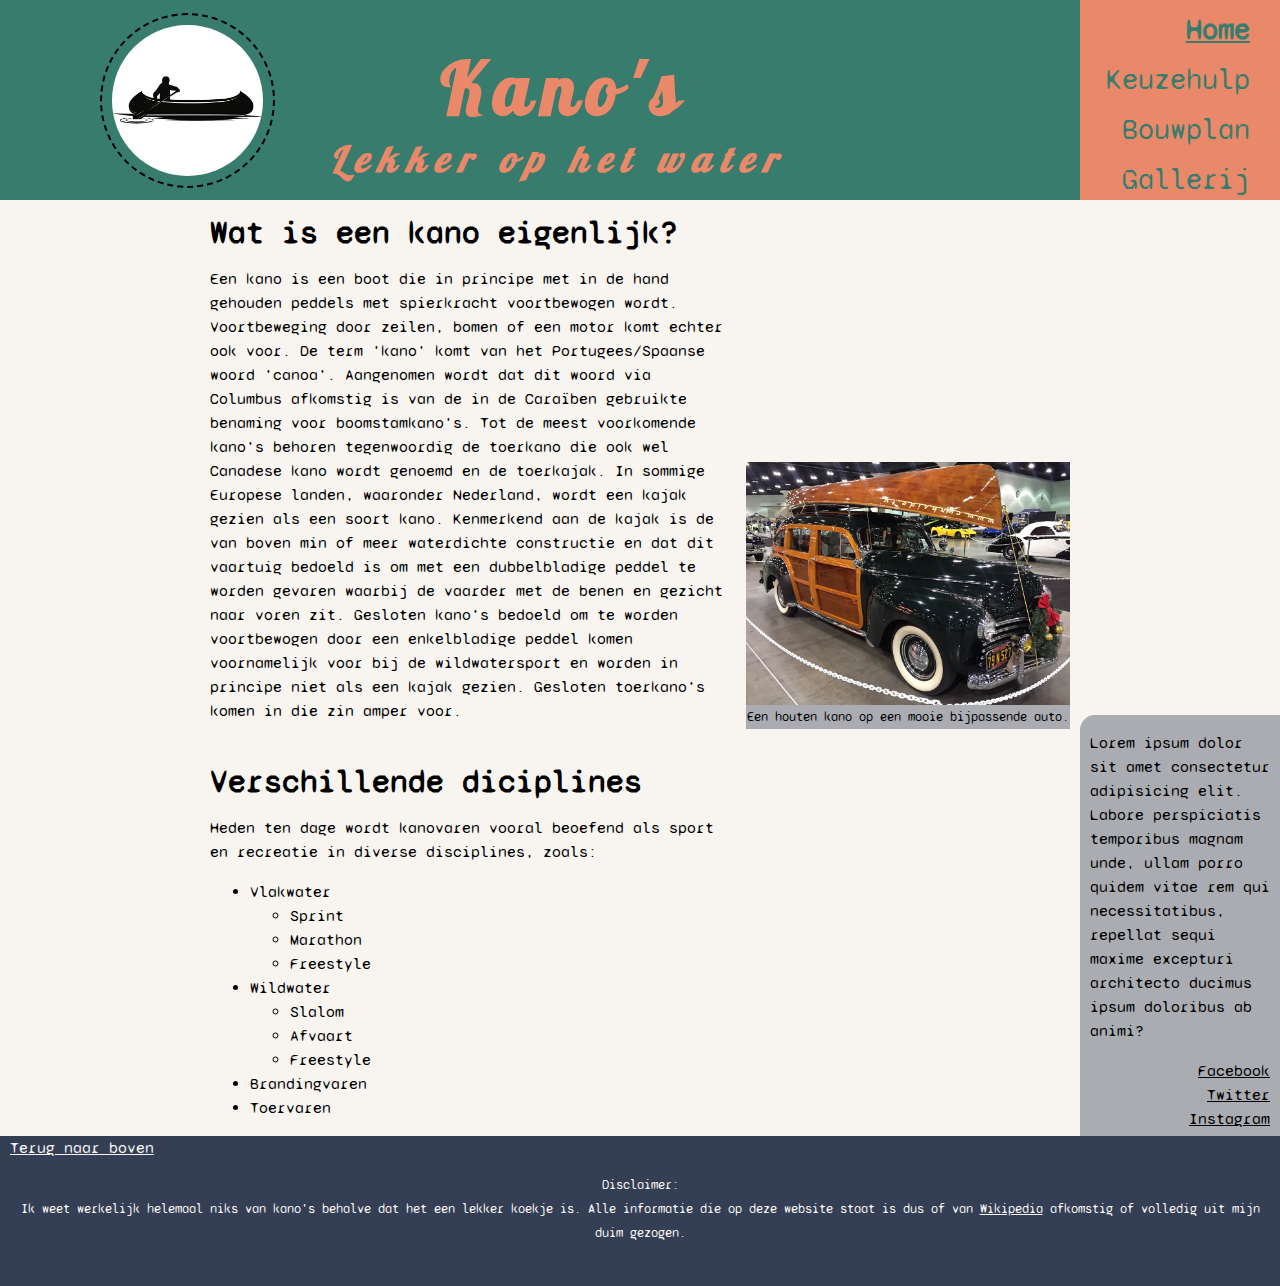
<file: index.html>
<!DOCTYPE html>
<html lang="en">

<head>
    <meta charset="UTF-8">
    <meta http-equiv="X-UA-Compatible" content="IE=edge">
    <meta name="viewport" content="width=device-width, initial-scale=1.0">
    <link rel="stylesheet" href="style.css" type="text/css">
    <title>Kano's - Home</title>
</head>

<body>
    <header id="top-of-page">
        <img src="img/header_image.jpg" alt="Kano logo" class="header-img left-img">
        <div class="header-text">
            <h1 class="main-text">Kano's</h1>
            <h2 class="sub-text">Lekker op het water</h2>
        </div>
        <img src="img/header_image.jpg" alt="Kano logo" class="header-img right-img">
    </header>

    <nav class="main-nav">
        <ul>
            <a href="index.html">
                <li class="current-page">Home</li>
            </a>
            <a href="keuzehulp.html">
                <li>Keuzehulp</li>
            </a>
            <a href="bouweenkano.html">
                <li>Bouwplan</li>
            </a>
            <a href="fotogallerij.html">
                <li>Gallerij</li>
            </a>
        </ul>
    </nav>

    <main class="home-page">
        <section class="sec-1">
            <h1>Wat is een kano eigenlijk?</h1>
            <p>
                Een kano is een boot die in principe met in de hand gehouden peddels met spierkracht voortbewogen wordt.
                Voortbeweging door zeilen, bomen of een motor komt echter ook voor. De term 'kano' komt van het
                Portugees/Spaanse woord 'canoa'. Aangenomen wordt dat dit woord via Columbus afkomstig is van de in de
                Caraïben gebruikte benaming voor boomstamkano's.
                Tot de meest voorkomende kano's behoren tegenwoordig de toerkano die ook wel Canadese kano wordt genoemd
                en de toerkajak.
                In sommige Europese landen, waaronder Nederland, wordt een kajak gezien als een soort kano. Kenmerkend
                aan de kajak is de van boven min of meer waterdichte constructie en dat dit vaartuig bedoeld is om met
                een dubbelbladige peddel te worden gevaren waarbij de vaarder met de benen en gezicht naar voren zit.
                Gesloten kano's bedoeld om te worden voortbewogen door een enkelbladige peddel komen voornamelijk voor
                bij de wildwatersport en worden in principe niet als een kajak gezien. Gesloten toerkano's komen in die
                zin amper voor.
            </p>
        </section>

        <figure class="fig-1">
            <img src="img/canoe-on-a-car.png" alt="Een kano op een oude houten auto">
            <figcaption>Een houten kano op een mooie bijpassende auto.</figcaption>
        </figure>

        <section class="sec-2">
            <h1>Verschillende diciplines</h1>
            <p>Heden ten dage wordt kanovaren vooral beoefend als sport en recreatie in diverse disciplines, zoals:
            <ul>
                <li>Vlakwater</li>
                <ul>
                    <li>Sprint</li>
                    <li>Marathon</li>
                    <li>Freestyle</li>
                </ul>
                <li>Wildwater</li>
                <ul>
                    <li>Slalom</li>
                    <li>Afvaart</li>
                    <li>Freestyle</li>
                </ul>
                <li>Brandingvaren</li>
                <li>Toervaren</li>
            </ul>
            </p>
        </section>
    </main>

    <aside>
        <p>Lorem ipsum dolor sit amet consectetur adipisicing elit. Labore perspiciatis temporibus magnam unde, ullam
            porro quidem vitae rem qui necessitatibus, repellat sequi maxime excepturi architecto ducimus ipsum
            doloribus ab animi?</p>
        <ul class="social-nav">
            <li><a href="https://en-gb.facebook.com/login/">Facebook</a></li>
            <li><a href="https://twitter.com/?lang=en">Twitter</a></li>
            <li><a href="https://www.instagram.com/">Instagram</a></li>
        </ul>
    </aside>

    <footer>
        <a href="#top-of-page" class="link-top link-text">Terug naar boven</a>

        <p class="disclaimer">
            Disclaimer:<br>
            Ik weet werkelijk helemaal niks van kano's behalve dat het een lekker koekje is. Alle informatie die op
            deze website staat is dus of van <a class="link-text" href="https://www.wikipedia.org/"
                target="_blank">Wikipedia</a>
            afkomstig of volledig uit mijn duim gezogen.
        </p>
    </footer>
</body>

</html>
</file>
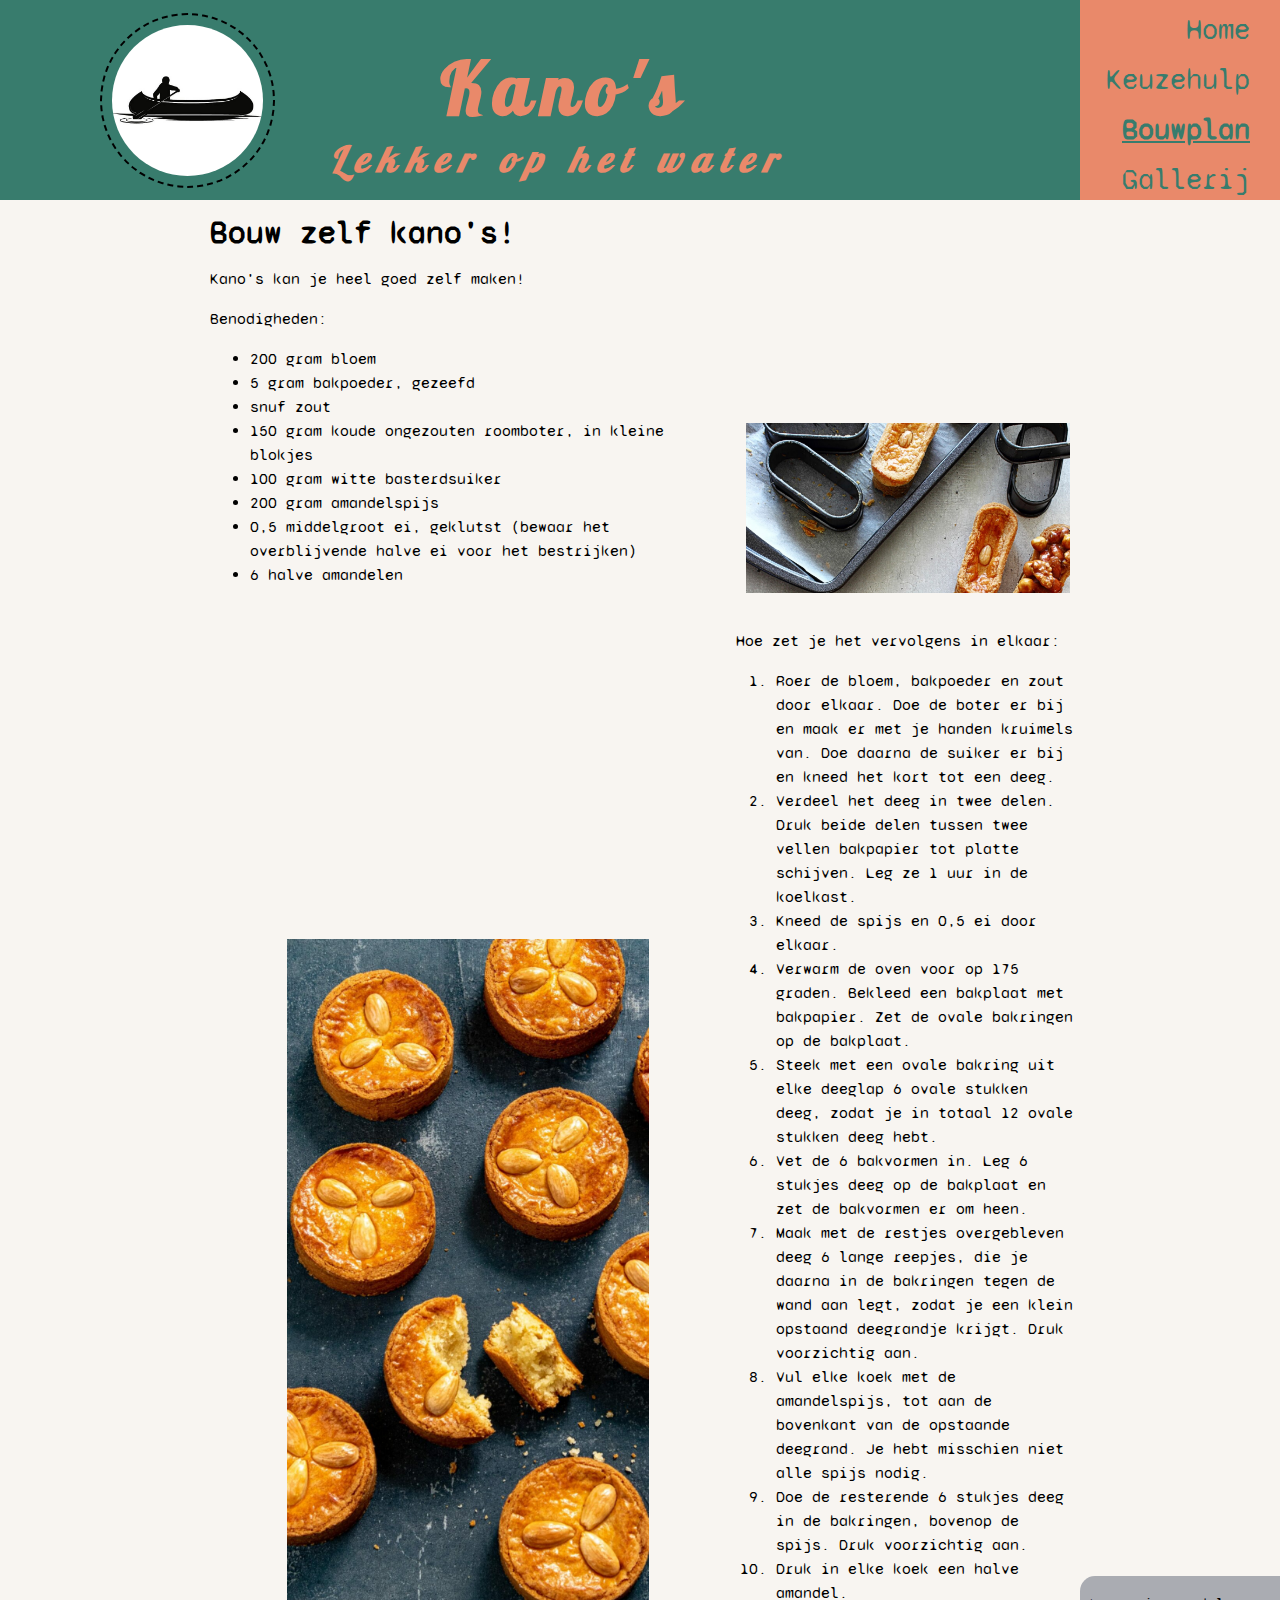
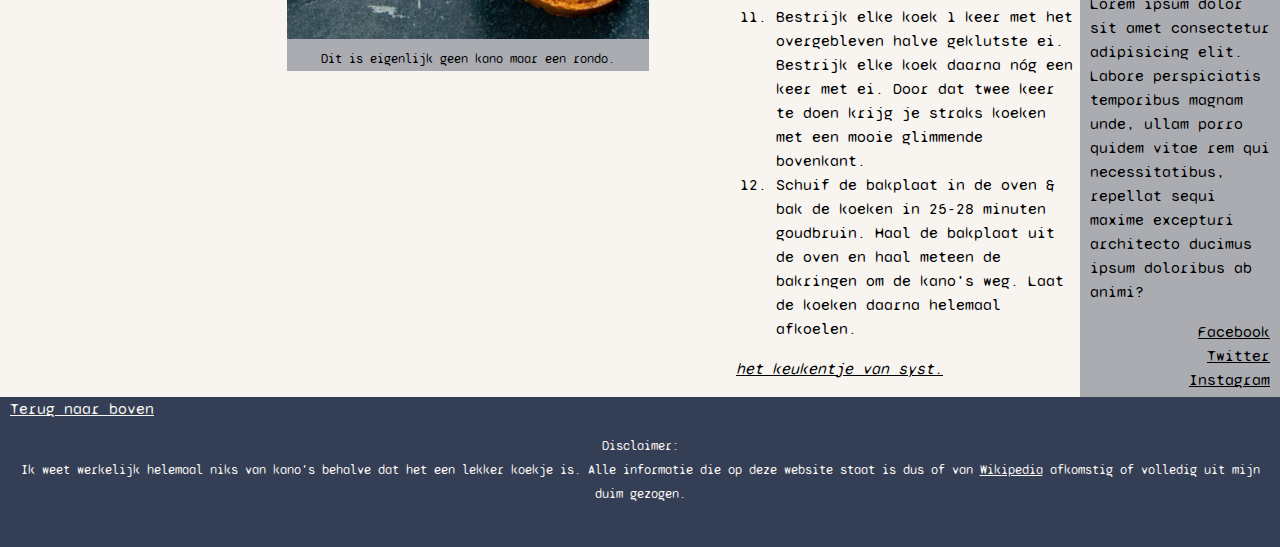
<file: bouweenkano.html>
<!DOCTYPE html>
<html lang="en">

<head>
    <meta charset="UTF-8">
    <meta http-equiv="X-UA-Compatible" content="IE=edge">
    <meta name="viewport" content="width=device-width, initial-scale=1.0">
    <link rel="stylesheet" href="style.css" type="text/css">
    <title>Kano's - Bouw een kano</title>
</head>

<body>
    <header id="top-of-page">
        <img src="img/header_image.jpg" alt="Kano logo" class="header-img left-img">
        <div class="header-text">
            <h1 class="main-text">Kano's</h1>
            <h2 class="sub-text">Lekker op het water</h2>
        </div>
        <img src="img/header_image.jpg" alt="Kano logo" class="header-img right-img">
    </header>

    <nav class="main-nav">
        <ul>
            <a href="index.html">
                <li>Home</li>
            </a>
            <a href="keuzehulp.html">
                <li>Keuzehulp</li>
            </a>
            <a href="bouweenkano.html">
                <li class="current-page">Bouwplan</li>
            </a>
            <a href="fotogallerij.html">
                <li>Gallerij</li>
            </a>
        </ul>
    </nav>

    <main class="build-page">
        <section class="sec-1">
            <h1>Bouw zelf kano's!</h1>
            <p>Kano's kan je heel goed zelf maken!</p>
            <p>Benodigheden:
            <ul>
                <li>200 gram bloem </li>
                <li>5 gram bakpoeder, gezeefd</li>
                <li>snuf zout</li>
                <li>150 gram koude ongezouten roomboter, in kleine blokjes</li>
                <li>100 gram witte basterdsuiker</li>
                <li>200 gram amandelspijs</li>
                <li>0,5 middelgroot ei, geklutst (bewaar het overblijvende halve ei voor het bestrijken)</li>
                <li>6 halve amandelen</li>
            </ul>
            </p>
        </section>

        <figure class="fig-1">
            <img class="art-img" src="img/kano_koek.JPG" alt="Kano koeken">
        </figure>

        <figure class="fig-2">
            <img src="img/kano_koek2.JPG" alt="Nog een foto van een soort kano koek">
            <figcaption>Dit is eigenlijk geen kano maar een rondo.</figcaption>
        </figure>

        <section class="sec-2">
            <p>
                Hoe zet je het vervolgens in elkaar:
            <ol>
                <li>Roer de bloem, bakpoeder en zout door elkaar. Doe de boter er bij en maak er met je handen kruimels
                    van. Doe daarna de suiker er bij en kneed het kort tot een deeg. </li>
                <li>Verdeel het deeg in twee delen. Druk beide delen tussen twee vellen bakpapier tot platte schijven.
                    Leg ze 1 uur in de koelkast. </li>
                <li>Kneed de spijs en 0,5 ei door elkaar. </li>
                <li>Verwarm de oven voor op 175 graden. Bekleed een bakplaat met bakpapier. Zet de ovale bakringen op de
                    bakplaat.</li>
                <li>Steek met een ovale bakring uit elke deeglap 6 ovale stukken deeg, zodat je in totaal 12 ovale
                    stukken deeg hebt.</li>
                <li>Vet de 6 bakvormen in. Leg 6 stukjes deeg op de bakplaat en zet de bakvormen er om heen.</li>
                <li>Maak met de restjes overgebleven deeg 6 lange reepjes, die je daarna in de bakringen tegen de wand
                    aan legt, zodat je een klein opstaand deegrandje krijgt. Druk voorzichtig aan. </li>
                <li>Vul elke koek met de amandelspijs, tot aan de bovenkant van de opstaande deegrand. Je hebt misschien
                    niet alle spijs nodig. </li>
                <li>Doe de resterende 6 stukjes deeg in de bakringen, bovenop de spijs. Druk voorzichtig aan.</li>
                <li>Druk in elke koek een halve amandel. </li>
                <li>Bestrijk elke koek 1 keer met het overgebleven halve geklutste ei. Bestrijk elke koek daarna nóg een
                    keer met ei. Door dat twee keer te doen krijg je straks koeken met een mooie glimmende bovenkant.
                </li>
                <li>Schuif de bakplaat in de oven & bak de koeken in 25-28 minuten goudbruin. Haal de bakplaat uit de
                    oven en haal meteen de bakringen om de kano's weg. Laat de koeken daarna helemaal afkoelen. </li>
            </ol>
            <em><a href="https://www.hetkeukentjevansyts.nl/recepten/koeken/kano-s" target="_blank">het keukentje van
                    syst.</a></em>
            </p>
        </section>
    </main>

    <aside>
        <p>Lorem ipsum dolor sit amet consectetur adipisicing elit. Labore perspiciatis temporibus magnam unde, ullam
            porro quidem vitae rem qui necessitatibus, repellat sequi maxime excepturi architecto ducimus ipsum
            doloribus ab animi?</p>
        <ul class="social-nav">
            <li><a href="https://en-gb.facebook.com/login/">Facebook</a></li>
            <li><a href="https://twitter.com/?lang=en">Twitter</a></li>
            <li><a href="https://www.instagram.com/">Instagram</a></li>
        </ul>
    </aside>

    <footer>
        <a href="#top-of-page" class="link-top link-text">Terug naar boven</a>

        <p class="disclaimer">
            Disclaimer:<br>
            Ik weet werkelijk helemaal niks van kano's behalve dat het een lekker koekje is. Alle informatie die op
            deze website staat is dus of van <a class="link-text" href="https://www.wikipedia.org/"
                target="_blank">Wikipedia</a>
            afkomstig of volledig uit mijn duim gezogen.
        </p>
    </footer>
</body>

</html>
</file>
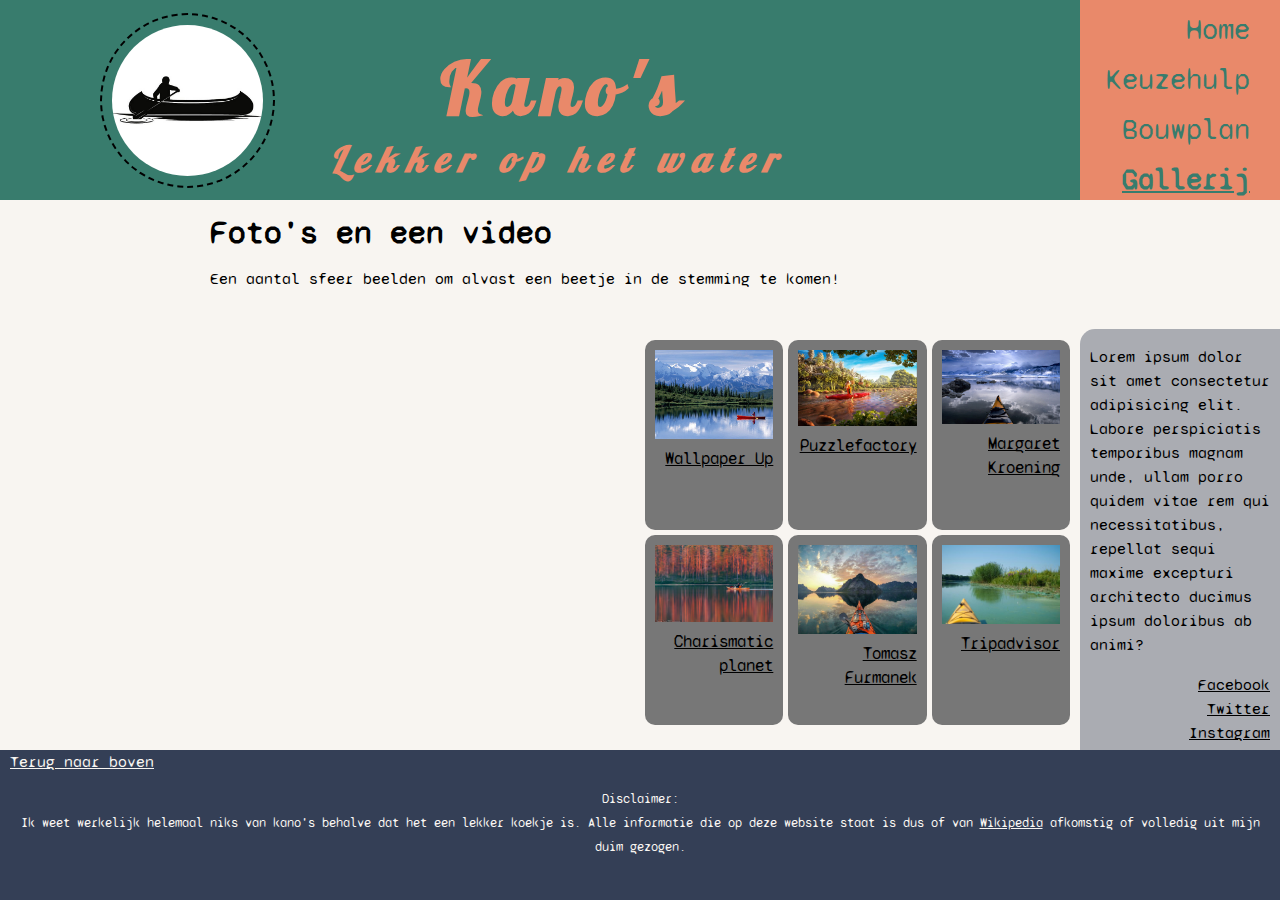
<file: fotogallerij.html>
<!DOCTYPE html>
<html lang="en">

<head>
    <meta charset="UTF-8">
    <meta http-equiv="X-UA-Compatible" content="IE=edge">
    <meta name="viewport" content="width=device-width, initial-scale=1.0">
    <link rel="stylesheet" href="style.css" type="text/css">
    <title>Kano's - Foto Gallerij</title>
</head>

<body>
    <header id="top-of-page">
        <img src="img/header_image.jpg" alt="Kano logo" class="header-img left-img">
        <div class="header-text">
            <h1 class="main-text">Kano's</h1>
            <h2 class="sub-text">Lekker op het water</h2>
        </div>
        <img src="img/header_image.jpg" alt="Kano logo" class="header-img right-img">
    </header>

    <nav class="main-nav">
        <ul>
            <a href="index.html">
                <li>Home</li>
            </a>
            <a href="keuzehulp.html">
                <li>Keuzehulp</li>
            </a>
            <a href="bouweenkano.html">
                <li>Bouwplan</li>
            </a>
            <a href="fotogallerij.html">
                <li class="current-page">Gallerij</li>
            </a>
        </ul>
    </nav>

    <main class="gallery-page">

        <section class="gallery-text">
            <h1>Foto's en een video</h1>
            <p>Een aantal sfeer beelden om alvast een beetje in de stemming te komen!</p>
        </section>

        <div class="video-wrapper">
            <iframe src="https://www.youtube.com/embed/34QKbMo8TEI" title="YouTube video player" frameborder="0"
                allow="accelerometer; autoplay; clipboard-write; encrypted-media; gyroscope; picture-in-picture"
                allowfullscreen>
            </iframe>
        </div>

        <section class="gallery-container">
            <figure>
                <a href="https://www.wallpaperup.com/119106/mountains_landscapes_nature_snow_trees_forest_lakes_canoe_reflections_1600x1200_wallpaper_Sports_Canoeing.html"
                    target="_blank">
                    <img src="img/gallery/inspiration1.jpg" alt="Mooi uitzicht tijdens het kanoen">
                    <figcaption>
                        Wallpaper Up
                    </figcaption>
                </a>
            </figure>

            <figure>
                <a href="https://puzzlefactory.pl/en/puzzle/play/nature/169313-amazonian-kayak" target="_blank">
                    <img src="img/gallery/inspiration2.jpg" alt="Mooi uitzicht tijdens het kanoen">
                    <figcaption>
                        Puzzlefactory
                    </figcaption>
                </a>
            </figure>

            <figure>
                <a href="https://www.pinterest.com/pin/121667627406808405/" target="_blank">
                    <img src="img/gallery/inspiration3.jpg" alt="Mooi uitzicht tijdens het kanoen">
                    <figcaption>
                        Margaret Kroening
                    </figcaption>
                </a>
            </figure>

            <figure><a
                    href="https://www.charismaticplanet.com/photographer-captures-wild-remote-beauty-norway-iceland-scotlands-landscapes/"
                    target="_blank">
                    <img src="img/gallery/inspiration4.jpg" alt="Mooi uitzicht tijdens het kanoen">
                    <figcaption>
                        Charismatic planet
                    </figcaption>
                </a>
            </figure>

            <figure>
                <a href="https://www.sortra.com/tomasz-furmanek-captures-breathtaking-landscapes-of-norway-from-his-kayak/"
                    target="_blank">
                    <img src="img/gallery/inspiration5.jpg" alt="Mooi uitzicht tijdens het kanoen">
                    <figcaption>
                        Tomasz Furmanek
                    </figcaption>
                </a>
            </figure>

            <figure>
                <a href="https://www.tripadvisor.com/LocationPhotoDirectLink-g274949-d10209615-i184523022-North_North_East_Kayak_Tours-Klaipeda_Klaipeda_County.html"
                    target="_blank">
                    <img src="img/gallery/inspiration6.jpg" alt="Mooi uitzicht tijdens het kanoen">
                    <figcaption>Tripadvisor
                    </figcaption>
                </a>
            </figure>
        </section>
    </main>

    <aside>
        <p>Lorem ipsum dolor sit amet consectetur adipisicing elit. Labore perspiciatis temporibus magnam unde, ullam
            porro quidem vitae rem qui necessitatibus, repellat sequi maxime excepturi architecto ducimus ipsum
            doloribus ab animi?</p>
        <ul class="social-nav">
            <li><a href="https://en-gb.facebook.com/login/">Facebook</a></li>
            <li><a href="https://twitter.com/?lang=en">Twitter</a></li>
            <li><a href="https://www.instagram.com/">Instagram</a></li>
        </ul>
    </aside>

    <footer>
        <a href="#top-of-page" class="link-top link-text">Terug naar boven</a>

        <p class="disclaimer">
            Disclaimer:<br>
            Ik weet werkelijk helemaal niks van kano's behalve dat het een lekker koekje is. Alle informatie die op
            deze website staat is dus of van <a class="link-text" href="https://www.wikipedia.org/"
                target="_blank">Wikipedia</a>
            afkomstig of volledig uit mijn duim gezogen.
        </p>
    </footer>
</body>

</html>
</file>
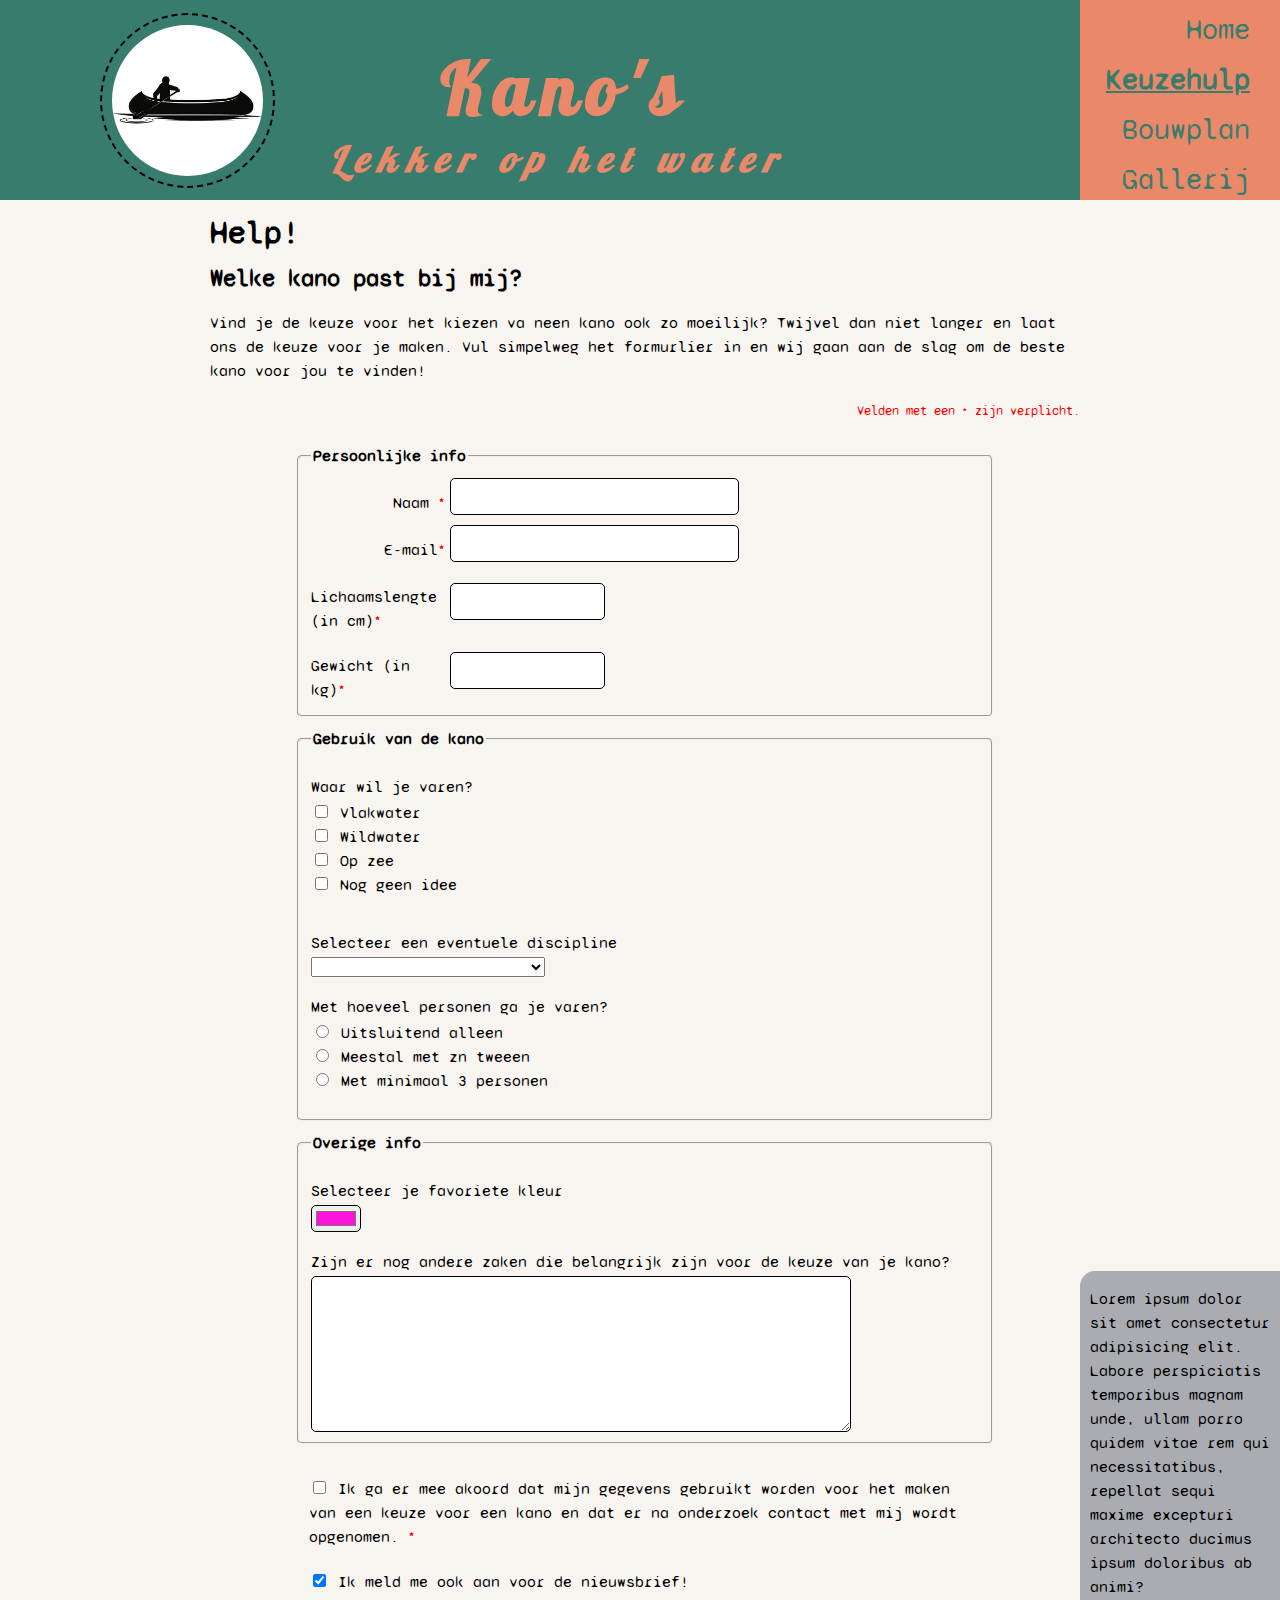
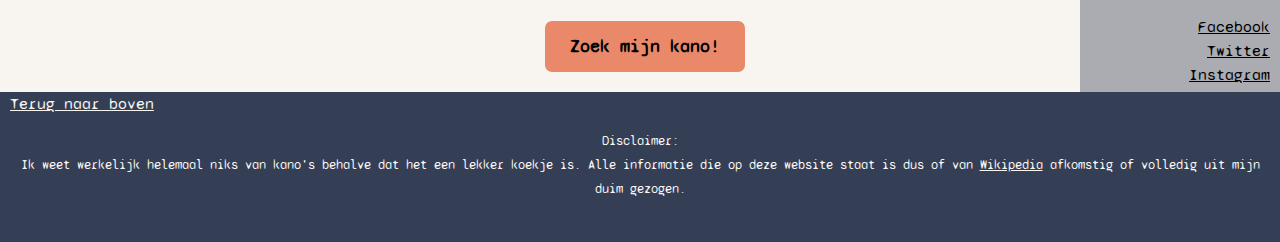
<file: keuzehulp.html>
<!DOCTYPE html>
<html lang="en">

<head>
    <meta charset="UTF-8">
    <meta http-equiv="X-UA-Compatible" content="IE=edge">
    <meta name="viewport" content="width=device-width, initial-scale=1.0">
    <link rel="stylesheet" href="style.css" type="text/css">
    <title>Kano's - Keuzehulp</title>
</head>

<body>
    <header id="top-of-page">
        <img src="img/header_image.jpg" alt="Kano logo" class="header-img left-img">
        <div class="header-text">
            <h1 class="main-text">Kano's</h1>
            <h2 class="sub-text">Lekker op het water</h2>
        </div>
        <img src="img/header_image.jpg" alt="Kano logo" class="header-img right-img">
    </header>

    <nav class="main-nav">
        <ul>
            <a href="index.html">
                <li>Home</li>
            </a>
            <a href="keuzehulp.html">
                <li class="current-page">Keuzehulp</li>
            </a>
            <a href="bouweenkano.html">
                <li>Bouwplan</li>
            </a>
            <a href="fotogallerij.html">
                <li>Gallerij</li>
            </a>
        </ul>
    </nav>

    <main class="form-page">
        <section class="form-text">
            <h1>Help!</h1>
            <h2>Welke kano past bij mij?</h2>
            <p>

                Vind je de keuze voor het kiezen va neen kano ook zo moeilijk? Twijvel dan niet langer en laat ons de
                keuze voor je maken. Vul simpelweg het formurlier in en wij gaan aan de slag om de beste kano voor jou
                te vinden!
            </p>
            <p class="form-explain">Velden met een <abbr title="verplicht veld">*</abbr> zijn verplicht.</p>
        </section>

        <!--Het formulier heeft geen action mee gekregen omdat de site niet live is, mocht dee bijvoorbeeld bij netlify live gaan zou ik 
            <form name="recept" method="POST" data-netlify="true"> kunen invullen zodat het formulier ook daadwerkelijk iets doet. -->
        <form>
            <fieldset class="pers-info">
                <legend>Persoonlijke info</legend>
                <label for="name">
                    Naam <abbr title="verplicht veld">*</abbr>
                </label>
                <input type="text" name="naam" id="name" maxlength="200" placeholder="Naam *" required>

                <label for="email">
                    E-mail<abbr title="verplicht veld">*</abbr>
                </label>
                <input type="" name="email" id="email" maxlength="200" placeholder="E-mail *" required>

                <label for="length">
                    Lichaamslengte (in cm)<abbr title="verplicht veld">*</abbr>
                </label>
                <input type="number" name="lichaamslengte" id="lenght" maxlength="3" placeholder="Lengte in cm *"
                    required>

                <label for="weight">
                    Gewicht (in kg)<abbr title="verplicht veld">*</abbr>
                </label>
                <input type="number" name="gewicht" id="weight" placeholder="Gewicht in kg *" required>
            </fieldset>

            <fieldset>
                <legend>Gebruik van de kano</legend>
                <p class="lbl"> Waar wil je varen?</p>
                <ul class="opt-list">
                    <li>
                        <label for="calmwater">
                            <input type="checkbox" name="locatie" id="calmwater">
                            Vlakwater
                        </label>

                    </li>
                    <li>
                        <label for="wildwater">
                            <input type="checkbox" name="locatie" id="wildwater">
                            Wildwater
                        </label>

                    </li>
                    <li>
                        <label for="sea">
                            <input type="checkbox" name="locatie" id="sea">
                            Op zee
                        </label>
                    </li>
                    <li>
                        <label for="unknown">
                            <input type="checkbox" name="locatie" id="unknown">
                            Nog geen idee
                        </label>
                    </li>
                </ul>

                <label for="discipline">Selecteer een eventuele discipline</label>
                <select name="discipline" id="discipline">
                    <option value="blanc"></option>
                    <option value="Slalom">Slalom</option>
                    <option value="Freestyle">Freestyle</option>
                    <option value="Toervaren">Toervaren</option>
                    <option value="Geen idee">Nog geen idee</option>
                </select>

                <p class="lbl">Met hoeveel personen ga je varen?</p>
                <ul class="opt-list">
                    <li>
                        <label for="alone">
                            <input type="radio" name="aantal gebruikers" id="alone">
                            Uitsluitend alleen
                        </label>
                    </li>
                    <li>
                        <label for="2person">
                            <input type="radio" name="aantal gebruikers" id="2person">
                            Meestal met zn tweeen
                        </label>
                    </li>
                    <li>
                        <label for="3ormore">
                            <input type="radio" name="aantal gebruikers" id="3ormore">
                            Met minimaal 3 personen
                        </label>
                    </li>
                </ul>
            </fieldset>

            <fieldset>
                <legend>Overige info</legend>
                <label for="color">
                    Selecteer je favoriete kleur
                </label>
                <input type="color" name="favoriete kleur" id="color" value="#fc12d9">

                <label for="message">
                    Zijn er nog andere zaken die belangrijk zijn voor de keuze van je kano?
                </label>
                <textarea name="extra info" id="message" cols="30" rows="10"></textarea>
            </fieldset>

            <fieldset class="submit-form">
                <label for="agree">
                    <input type="checkbox" name="toestemming voor gebruik" id="agree" required>
                    Ik ga er mee akoord dat mijn gegevens gebruikt worden voor het maken van een keuze voor een kano
                    en
                    dat er na onderzoek contact met mij wordt opgenomen. <abbr title="verplicht veld">*</abbr>
                </label>

                <label for="newsletter" class="news-subsrcibe">
                    <input type="checkbox" name="nieusbrief" id="newsletter" checked>
                    Ik meld me ook aan voor de nieuwsbrief!
                </label>

                <button type="submit">Zoek mijn kano!</button>
            </fieldset>
        </form>
    </main>

    <aside>
        <p>Lorem ipsum dolor sit amet consectetur adipisicing elit. Labore perspiciatis temporibus magnam unde, ullam
            porro quidem vitae rem qui necessitatibus, repellat sequi maxime excepturi architecto ducimus ipsum
            doloribus ab animi?</p>
        <ul class="social-nav">
            <li><a href="https://en-gb.facebook.com/login/">Facebook</a></li>
            <li><a href="https://twitter.com/?lang=en">Twitter</a></li>
            <li><a href="https://www.instagram.com/">Instagram</a></li>
        </ul>
    </aside>

    <footer>
        <a href="#top-of-page" class="link-top link-text">Terug naar boven</a>

        <p class="disclaimer">
            Disclaimer:<br>
            Ik weet werkelijk helemaal niks van kano's behalve dat het een lekker koekje is. Alle informatie die op
            deze website staat is dus of van <a class="link-text" href="https://www.wikipedia.org/"
                target="_blank">Wikipedia</a>
            afkomstig of volledig uit mijn duim gezogen.
        </p>
    </footer>
</body>

</html>
</file>
<file: style.css>
@import url('https://fonts.googleapis.com/css2?family=Lobster&family=Syne+Mono&display=swap');


/* LAYOUT MOBILE */

body {
    height: 100vh;
    display: grid;
    grid-template-columns: 10px 1fr  10px;
    grid-template-rows: repeat(5, auto);
    grid-template-areas: 
    "H H H"
    "N N N"
    ". M ."
    "A A A"
    "F F F";
 }

    header {
        grid-area: H;
    }

    nav {
        grid-area: N;
    }

    main {
        grid-area: M;
    }

    aside {
        grid-area: A;
    }

    footer {
        grid-area: F;
    }


/* ALLROUND STYLING MOBILE*/

body {
    margin: 0;
    background-color: #f8f5f1;
    color: #000;
    font-family: 'Syne Mono', monospace;
    line-height: 1.5em;
}

a,
a:visited {
    color: #000;
}

figure {
    display: flex;
    flex-direction: column;
    font-size: .8em;
    background-color: rgba(52,63,86, .4);
    max-width: 70%;
    text-align: center;
    margin: 0;
    overflow:   hidden;
}

img {
    width: 100%;
}


/* HEADER */

header {
    background-color: #387c6d;
    color: #e9896a;
    font-family: 'Lobster', cursive;
    letter-spacing: 0.4em;
    line-height: .9em;
    padding: 8px 5px 8px 0;
    display: flex;
    justify-content: space-around;
    align-items: center;
}

.main-text {
    font-size: 3em;
    margin-left: 20px;
}

.sub-text {
    font-style: italic;
    margin-left: 5px;
    margin-bottom: 0;
}

.header-img {
    width: 20%;
    height: auto;
    border: 2px dashed black;
    border-radius: 50%;
    padding: 10px;
}

.left-img {
    display: none;
}


/* MAIN NAVIGATION */

nav {
    background-color:  #e9896a;
    width: 100%;
}

.main-nav ul {
    display: flex;
    flex-wrap: wrap;
    justify-content: space-around;
    padding: 0;
    margin: 5px 0;
    list-style: none;
}

.main-nav a {
    color: #387c6d;
    text-decoration: none;
    font-size: 1.19em;
}

.current-page {
    font-weight: 999;
    text-decoration: underline;
}


/* MAIN */

.fig-2 {
    display: none;
}


/* FORM STYLING */

.form-explain,
abbr {
    text-align: right;
    padding: 0;
    padding-bottom: 0;
    margin: 0;
    margin-bottom: 0;
    color: red;
    font-size: 0.8em;
    text-decoration: none;
}

fieldset {
    display: flex;
    flex-direction: column;
    border-radius: 5px;
    margin: 10px 0;
}

legend {
    font-weight: bold;
}

.pers-info label {
    display: none;
}

.pers-info input {
    margin: 5px;
    padding: 10px;
}

input,
textarea {
    max-width: 80%;
    border-radius: 5px;
    border: 1px solid black;
}

input[type= "number"],
select {
    width: 35%;
}

::placeholder,
select {
    font-family: 'Syne Mono', monospace;
    font-size: 0.8em;
}

fieldset ul {
    list-style: none;
    padding: 0;
    margin-top: 0;
}

label,
.lbl {
    margin: 18px 0 2px 0;
    padding: 0;
}

.submit-form {
    border: none;
}

button {
    width: 200px;
    padding: 15px;
    border-radius: 7px;
    border: 0;
    background-color: #e9896a;
    align-self: center;
    font-family: 'Syne Mono', monospace;
    font-size: 1.1em;
    font-weight: bold;
    margin-top:25px;
}


/* GALLERY */

.gallery-container {
    margin: 10px 0;
    display: grid;
    grid-template-columns: 50% 50%;
    grid-template-rows: 1fr 1fr 1fr;
    grid-gap: 5px;
}

.gallery-container figure {
    background-color: #777;
    border-radius: 10px;
    padding: 10px;
    max-width: 100%;
}

a figcaption {
    text-align: right;
    font-size: 1.3em;
}

/* manier om de video goed geschaald te krijgen met verschillende scherm grote */
.video-wrapper {
    position: relative;
    padding-bottom: 56.25%; /*voor een video van 16x9 */
    height: 0;
}

.video-wrapper iframe {
    position: absolute;
    top: 0%;
    left: 0;
    width: 100%;
    height: 100%;
}


/* ASIDE */

aside {
    background-color: rgba(52,63,86, .4);
    border-radius: 15px 15px 0 0;
    padding: 0 10px;
}

.social-nav {
    max-width: 400px;
    margin:0 auto 5px auto;
    display: flex;
    flex-direction: row;
    padding: 0;
    list-style: none;
    justify-content: space-around;
}


/* FOOTER */

footer {
    background-color: #343f56;
    color: #f8f5f1;
    padding: 0 10px;
}

footer .link-text {
    color: #f8f5f1;
}

footer .disclaimer {
    font-size: .8em;
    text-align: center;
}


/* MEDIA QUERIES TABLET */

@media (min-width: 768px){
    body {
        grid-template-columns: 8% 1fr 8%;
    }


    /* HEADER */

    header {
        text-align: center;
        font-size: 1.3em;
    }
    
    .header-img {
        max-width: 175px;
    }

    .left-img {
        display: inline;
        transform: scaleX(-1);
    }


    /* NAVIGATION */
    .main-nav ul {
        justify-content: center;
    }

    .main-nav li {
        margin: 0 20px
    }


    /* FORM */

    input {
        max-width: 50%;
    }

    input[type="number"] {
        max-width: 25%;
    }
}


/* MEDIA QUERIES DESKTOP */

@media (min-width: 1024px) {


    /* OVERALL LAYOUT */

    body {
        grid-template-columns: 210px 1fr 10px 200px;
        grid-template-rows: 200px auto 150px;
        grid-template-areas: 
        "H H H N"
        ". M . A"
        "F F F F";
    }


    /* HEADER */

    header {
        font-size: 1.5em;
        justify-content: flex-start;
    }

    .header-img {
        box-sizing: border-box;
        margin-left: 100px;
        width: 200px;
    }

    .right-img {
        display: none;
    }

    .header-text {
        align-items: baseline;
        margin-left: 50px;
    }


    /* MAIN NAVIGATION */

    .main-nav ul {
        flex-direction: column;
        justify-content: space-around;
        align-items: flex-end;
        height: 100%;
        padding-right: 10px;
        font-size: 1.5em;
    }


    /* MAIN */

    main {
        display: grid;
        grid-template-columns: 60% 40%;
        grid-template-rows: repeat(2, auto);
        grid-gap: 10px;
    }

    .fig-1 {
        max-width: 100%;
        align-self: end;
        margin: 10px;
    }

    .fig-2 {
        display: initial;
        align-self: center;
        justify-self: center;
    }

    .fig-2 img {
        max-height: 700px;
        width: auto;
    }


    /* FORM */
    
    .form-text,
    form {
        grid-column: 1 / -1;
    }

    form {
        width: 80%;
        justify-self: center;
    }

    .pers-info {
        display: grid;
        grid-template-columns: 1fr 4fr;
        grid-template-rows: repeat(5, auto);
    }

    .pers-info legend {
        grid-column: 1 / -1;
    }

    .pers-info label {
        display: inline;
        justify-self: end;
    }

    .pers-info input {
        align-self: center;
    }

    ::placeholder {
        opacity: 0;
    }


    /* GALLERY */

    .gallery-page {
        margin-bottom: 20px;
        grid-template-columns: 1fr 1fr;
        grid-template-rows: 120px auto;
        grid-template-areas: 
        "T T"
        "V G";
    }

    .gallery-text {
        grid-area: T;
    }

    .video-wrapper {
        grid-area: V;
        align-self: center;
    }

    .gallery-container {
        grid-area: G;
        grid-template-columns: 1fr 1fr 1fr;
        grid-template-rows: 50% 50%;
        align-items: center;
    }

    .gallery-container figure {
        justify-self: stretch;
        align-self: stretch;
    }
    
    
    /* ASIDE */

    aside{
        align-self: end;
        border-radius: 15px 0 0 0;
        margin: 0;
    }

    .social-nav {
        flex-direction: column;
        align-items: flex-end;
    }
}
</file>
